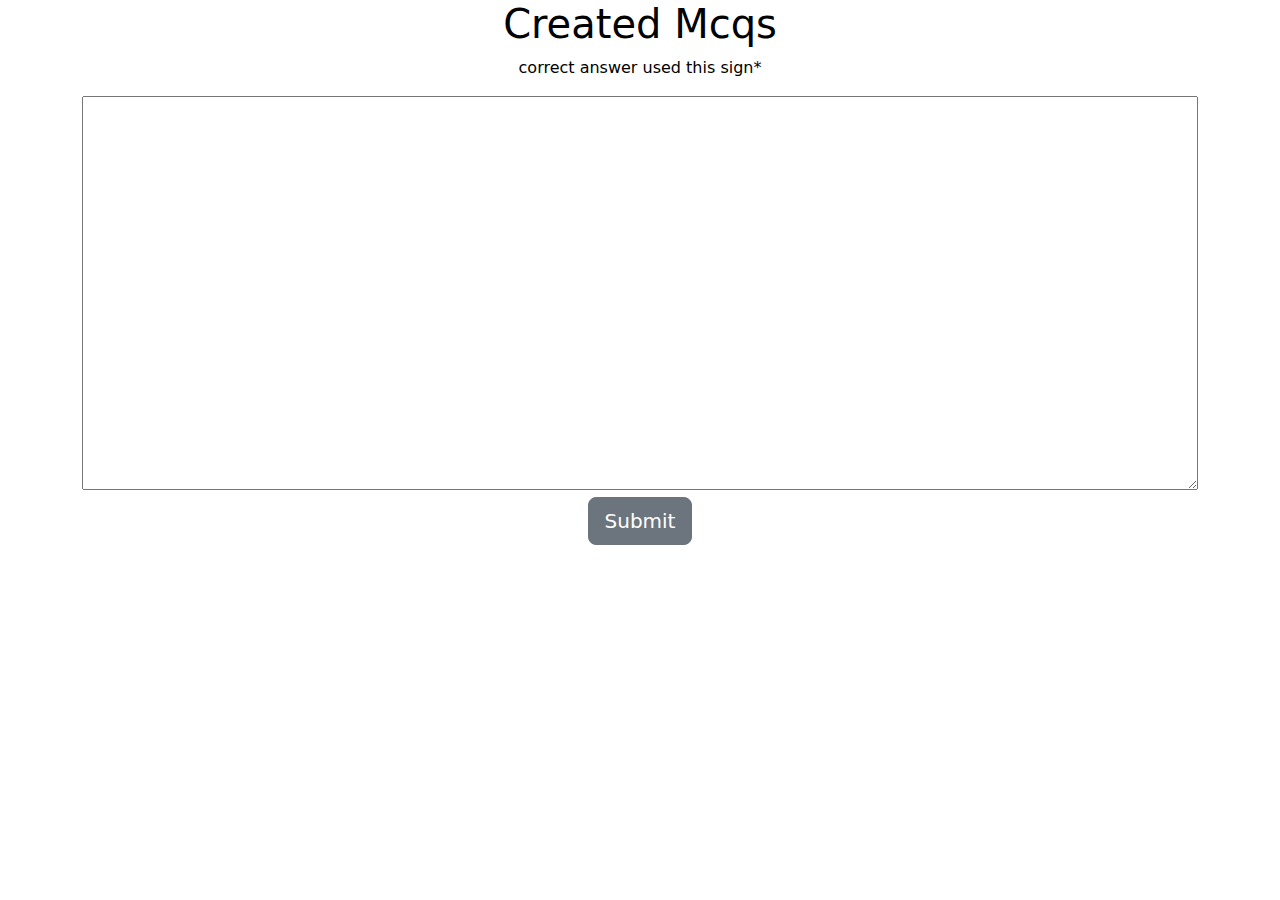
<file: JavaScript Assignemnt/Huzaifa-Elahi-Assignment-10-Mcqs_convert-to-object/index.html>
<!DOCTYPE html>
<html lang="en">
  <head>
    <meta charset="UTF-8" />
    <meta name="viewport" content="width=device-width, initial-scale=1.0" />
    <title>Mcqs</title>
    <link
      href="https://cdn.jsdelivr.net/npm/bootstrap@5.3.3/dist/css/bootstrap.min.css"
      rel="stylesheet"
      integrity="sha384-QWTKZyjpPEjISv5WaRU9OFeRpok6YctnYmDr5pNlyT2bRjXh0JMhjY6hW+ALEwIH"
      crossorigin="anonymous"
    />
    <link rel="stylesheet" href="style.css" />
  </head>
  <body>
    <h1 class="text-center">Created Mcqs</h1>
    <p class="text-center">correct answer used this sign*</p>
    <div class="container">
      <div class="row">
        <div class="col-md-12 text-center">
          <textarea
            name=""
            id="notes"
            cols=""
            rows="15"
            class="px-3 py-3 w-100"
          ></textarea>
        </div>
        <div class="col-md-12 text-center">
          <button onclick="submit()" class="btn btn-secondary btn-lg">
            Submit
          </button>
        </div>
      </div>
    </div>
    <script src="app.js"></script>
  </body>
</html>
</file>
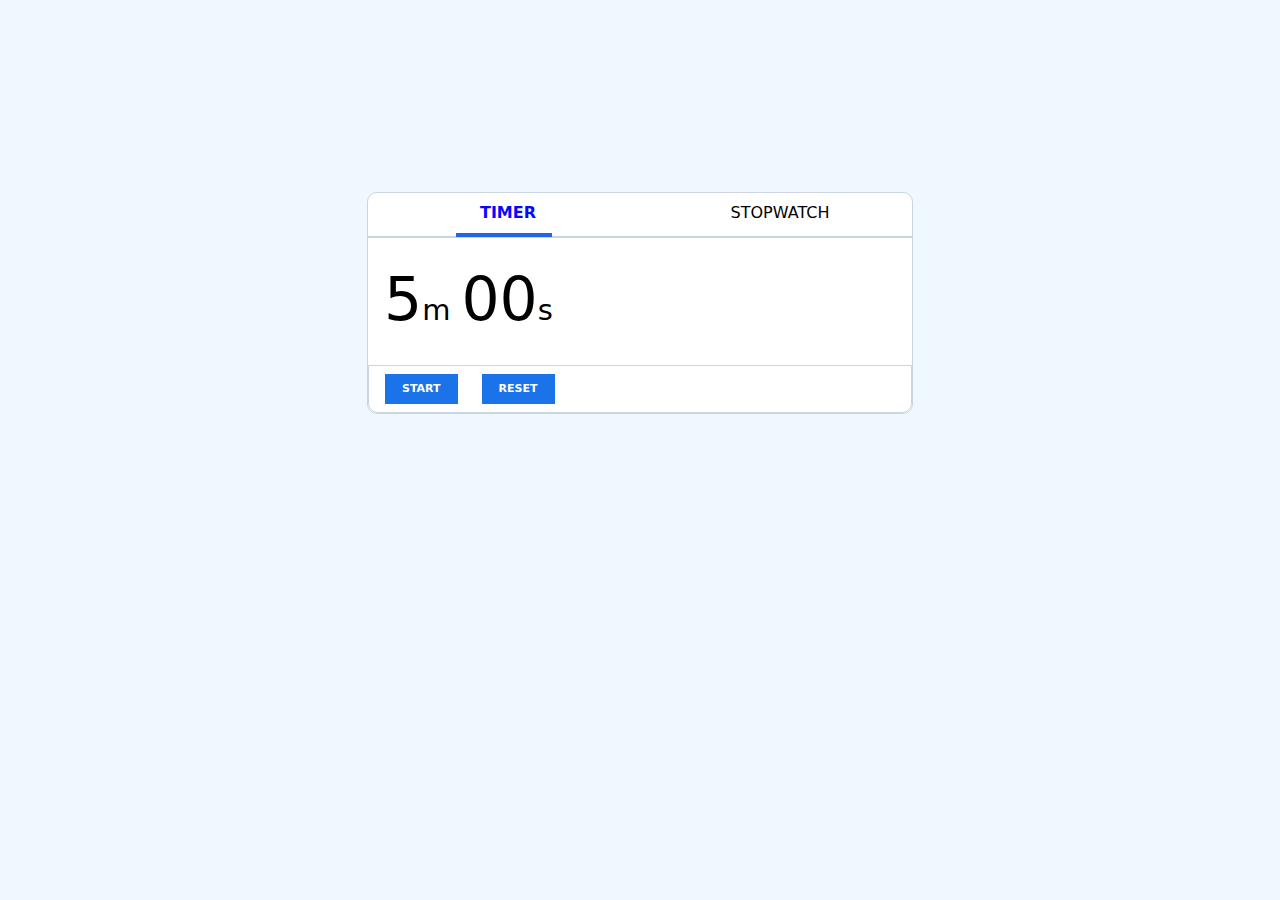
<file: JavaScript Assignemnt/Huzaifa-Elahi-Assignment-11-Stop-Watch/index.html>
<!DOCTYPE html>
<html lang="en">
  <head>
    <meta charset="UTF-8" />
    <meta name="viewport" content="width=device-width, initial-scale=1.0" />
    <title>Stop Watch</title>
    <link
      href="https://cdn.jsdelivr.net/npm/bootstrap@5.3.3/dist/css/bootstrap.min.css"
      rel="stylesheet"
      integrity="sha384-QWTKZyjpPEjISv5WaRU9OFeRpok6YctnYmDr5pNlyT2bRjXh0JMhjY6hW+ALEwIH"
      crossorigin="anonymous"
    />
    <link
      rel="stylesheet"
      href="https://cdnjs.cloudflare.com/ajax/libs/font-awesome/6.5.2/css/all.min.css"
      integrity="sha512-SnH5WK+bZxgPHs44uWIX+LLJAJ9/2PkPKZ5QiAj6Ta86w+fsb2TkcmfRyVX3pBnMFcV7oQPJkl9QevSCWr3W6A=="
      crossorigin="anonymous"
      referrerpolicy="no-referrer"
    />
    <link rel="stylesheet" href="style.css" />
  </head>
  <body>
    <section class="section1 pt-5">
      <div class="container pt-5">
        <div class="row pt-5">
          <div class="col-md-12 py-5 w-50 m-auto">
            <ul class="nav nav-tabs m-auto" id="myTab" role="tablist">
              <div class="col-md-6 justify-content-center d-flex">
                <div class="nav_bg_icon">
                  <li class="nav-item" role="presentation">
                    <button
                      class="nav-link active headnavbar"
                      id="home-tab"
                      data-bs-toggle="tab"
                      data-bs-target="#home-tab-pane"
                      type="button"
                      role="tab"
                      aria-controls="home-tab-pane"
                      aria-selected="true"
                    >
                      <i class="fa-solid fa-hourglass-end pe-2"></i>TIMER
                    </button>
                  </li>
                </div>
              </div>
              <div class="col-md-6 justify-content-center d-flex">
                <div class="nav_bg_icon">
                  <li class="nav-item" role="presentation">
                    <button
                      class="nav-link headnavbar"
                      id="profile-tab"
                      data-bs-toggle="tab"
                      data-bs-target="#profile-tab-pane"
                      type="button"
                      role="tab"
                      aria-controls="profile-tab-pane"
                      aria-selected="false"
                    >
                      <i class="fa-solid fa-stopwatch pe-2"></i> STOPWATCH
                    </button>
                  </li>
                </div>
              </div>
            </ul>
            <div class="tab-content" id="myTabContent">
              <div
                class="tab-pane fade show active"
                id="home-tab-pane"
                role="tabpanel"
                aria-labelledby="home-tab"
                tabindex="0"
              >
                <div class="d-flex timerbox ps-3 py-3">
                  <div
                    contenteditable="true"
                    id="minute"
                    data-placeholder="5m"
                    type="number"
                  >
                    5
                  </div>
                  <p>m</p>

                  <div
                    contenteditable="true"
                    id="second"
                    data-placeholder="00s"
                    type="number"
                  >
                    00
                  </div>
                  <p>s</p>
                </div>
                <div class="d-flex py-2 btn_bottom px-3">
                  <button
                    type="button"
                    class="btn btn-primary px-3"
                    onclick="toggletimer()"
                    id="startTimer"
                  >
                    START
                  </button>
                  <div class="ps-4">
                    <button
                      type="button"
                      class="btn btn-primary px-3"
                      onclick="resetTimer()"
                      id="resetTimer"
                    >
                      RESET
                    </button>
                  </div>
                </div>
              </div>
              <div
                class="tab-pane fade"
                id="profile-tab-pane"
                role="tabpanel"
                aria-labelledby="profile-tab"
                tabindex="0"
              >
                <div id="display" class="py-3 ps-3 d-flex">
                  <div class="stopwatchnumber" id="watchseconds">0</div>
                  <p class="ps-1">s</p>
                  <p class="ps-3" id="watchmilisecd">00</p>
                </div>
                <div class="d-flex py-2 btn_bottom px-3">
                  <button
                    type="button"
                    class="btn btn-primary px-3"
                    onclick="stopwatchToggle()"
                    id="startTimer"
                  >
                    START
                  </button>
                  <div class="ps-4">
                    <button
                      type="button"
                      class="btn btn-primary px-3"
                      onclick="resetStopwatch()"
                      id="resetTimer"
                    >
                      RESET
                    </button>
                  </div>
                </div>
              </div>
            </div>
          </div>
        </div>
      </div>
    </section>

    <script src="app.js"></script>
    <script
      src="https://cdn.jsdelivr.net/npm/bootstrap@5.3.3/dist/js/bootstrap.bundle.min.js"
      integrity="sha384-YvpcrYf0tY3lHB60NNkmXc5s9fDVZLESaAA55NDzOxhy9GkcIdslK1eN7N6jIeHz"
      crossorigin="anonymous"
    ></script>
  </body>
</html>
</file>
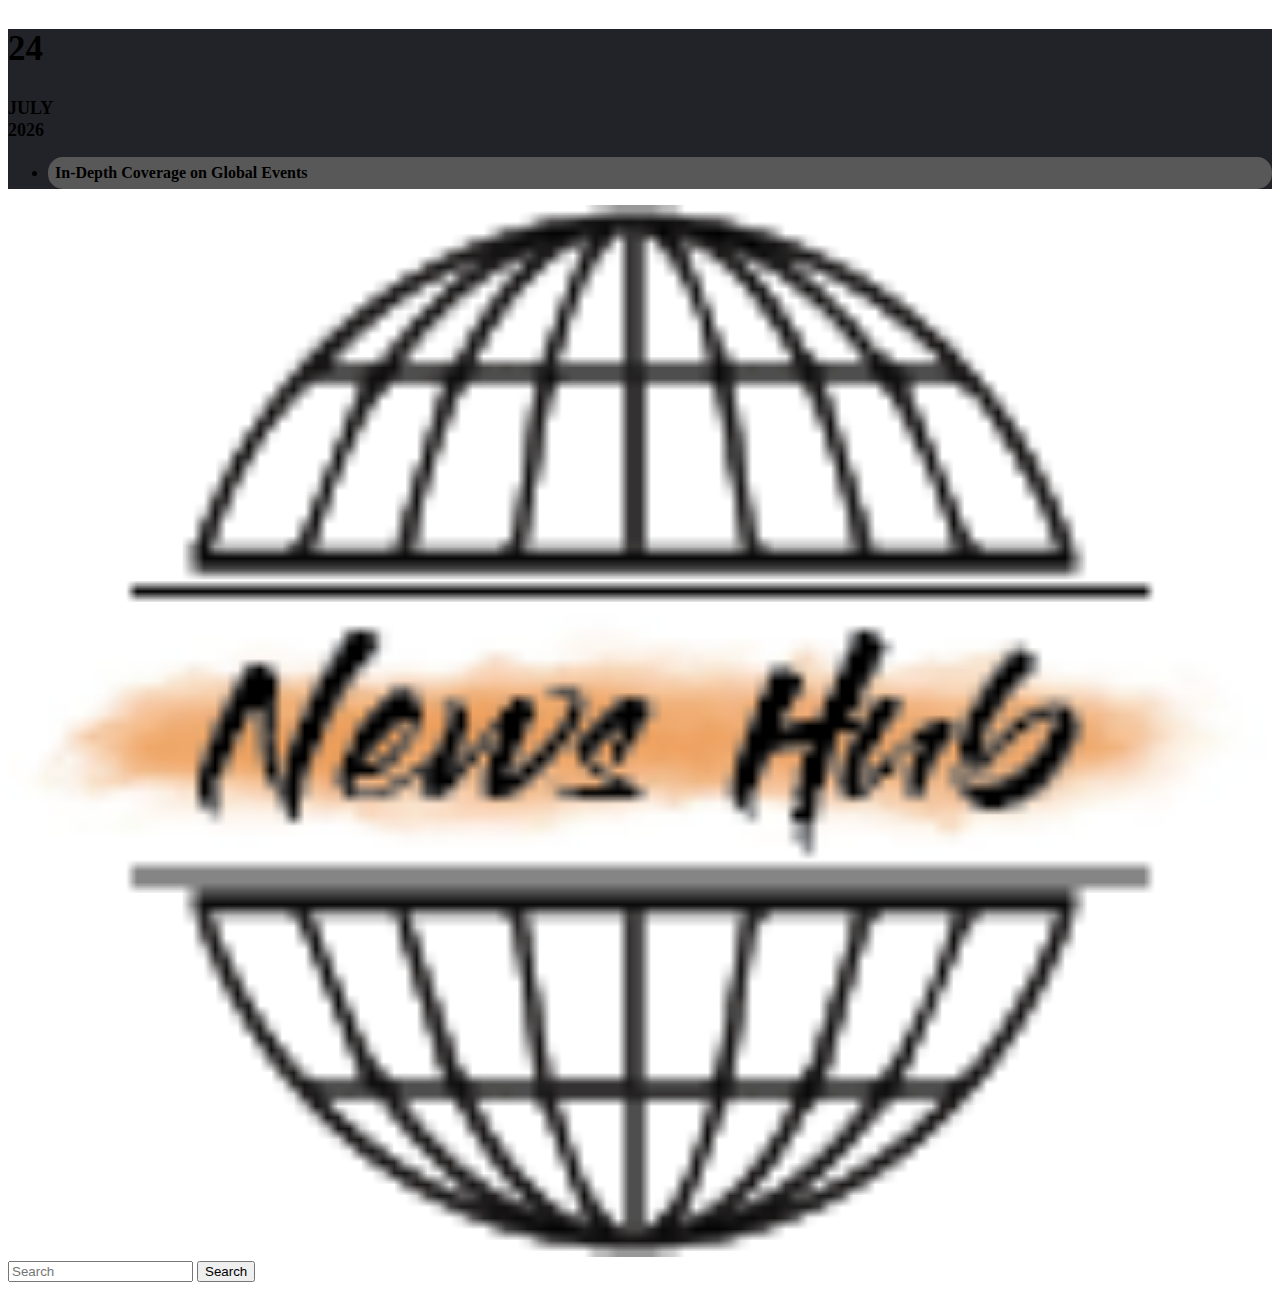
<file: JavaScript Assignemnt/Huzaifa-Elahi-Assignment-13-News App/index.html>
<!DOCTYPE html>
<html lang="en">
  <head>
    <meta charset="UTF-8" />
    <meta name="viewport" content="width=device-width, initial-scale=1.0" />
    <title>News App</title>
    <link rel="stylesheet" href="style.css" />
  </head>
  <body>
    <link
      href="https://cdn.jsdelivr.net/npm/bootstrap@5.3.2/dist/css/bootstrap.min.css"
      rel="stylesheet"
      integrity="sha384-T3c6CoIi6uLrA9TneNEoa7RxnatzjcDSCmG1MXxSR1GAsXEV/Dwwykc2MPK8M2HN"
      crossorigin="anonymous"
    />
    <link rel="stylesheet"
    href="https://cdnjs.cloudflare.com/ajax/libs/font-awesome/6.5.1/css/all.min.css"
    integrity="sha512-DTOQO9RWCH3ppGqcWaEA1BIZOC6xxalwEsw9c2QQeAIftl+Vegovlnee1c9QX4TctnWMn13TZye+giMm8e2LwA=="
    crossorigin="anonymou referrerpolicy="no-referrer" />
    <header class="top-header">
      <nav class="navbar navbar-expand-lg bg-body-tertiary p-0">
        <div class="container-fluid back-color-headertop">
          <h2
            class="navbar-brand text-success me-auto"
            href="#"
            id="time-sec"
          ></h2>
          <div class="month-year ps-1">
            <span id="Month" class="text-white"></span>
            <span id="year" class="text-white"></span>
          </div>

          <div class="collapse navbar-collapse" id="navbarSupportedContent">
            <ul class="navbar-nav me-auto mb-2 mb-lg-0">
              <li class="nav-item ps-5">
                <p class="nav-link active text-white headertop-title px-2">
                  In-Depth Coverage on Global Events
                </p>
              </li>
            </ul>
            <form class="d-flex gap-5">
              <div class="d-flex align-items-center address">
                <i class="fa-solid fa-location-dot pe-2"></i>
              </div>
              <div class="d-flex gap-3 align-items-center link-social pe-3">
                <a href="https://www.facebook.com/huzaifa.elahi.96/"
                  ><i class="fa-brands fa-facebook-f facebook-icon"></i
                ></a>
                <a
                  href="https://www.linkedin.com/in/huzaifa-elahi-63101427a/"
                  target="_blank"
                  ><i class="fa-brands fa-linkedin-in linkdin-icon" `></i></a
                ><a href="https://github.com/elahihuzaifa" target="_blank"
                  ><i class="fa-brands fa-github git-icon"></i></a
                ><a href="#"
                  ><i class="fa-brands fa-x-twitter twitter-icon"></i
                ></a>
              </div>
            </form>
          </div>
        </div>
      </nav>
    </header>
    <header>
      <nav class="navbar bg-body-tertiary">
        <div class="container-fluid">
          <a class="navbar-brand"
            ><img src="image/Asset 33.png" class="img-fluid" alt=""
          /></a>
          <div class="d-flex">
            <input
              class="form-control me-2"
              type="text"
              placeholder="Search"
              id="searchinput"
              aria-label="Search"
            />
            <button
              class="btn btn-outline-success"
              type="submit"
              id="btnsearch"
              onclick="search()"
            >
              Search
            </button>
          </div>
        </div>
      </nav>
    </header>
    <section class="py-5">
      <div class="container">
        <h3 id="searchedKeyword" class="text-white"></h3>
        <div class="row" id="Cards"></div>
      </div>
    </section>
    <script src="app.js"></script>
  </body>
</html>
</file>
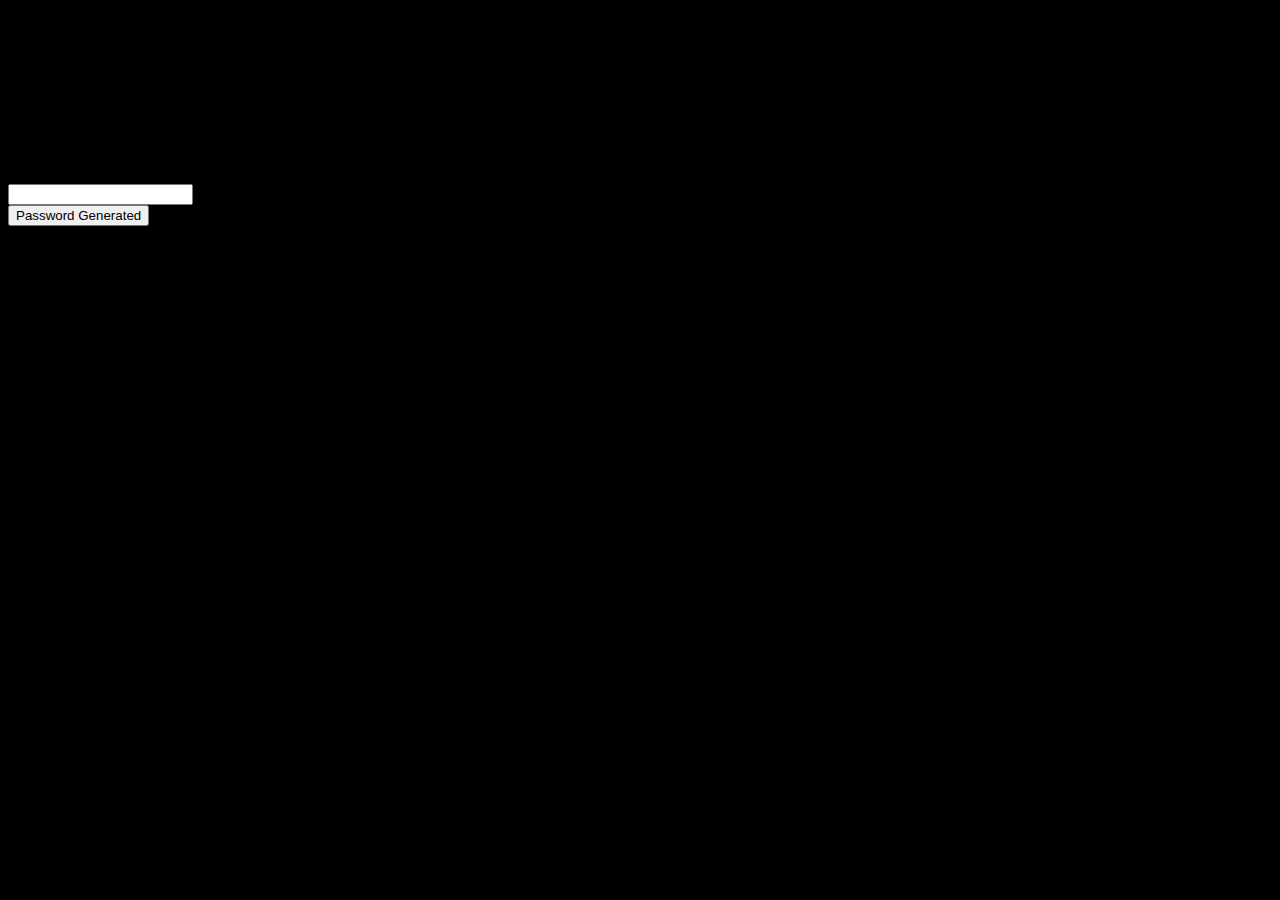
<file: JavaScript Assignemnt/Huzaifa-elahi-Assignment-5-(Random-Password-Generated)js/index.html>
<!DOCTYPE html>
<html lang="en">
  <head>
    <meta charset="UTF-8" />
    <meta name="viewport" content="width=device-width, initial-scale=1.0" />
    <title>Password Generated</title>
    <link rel="icon" type="image/x-icon" href="images/logo.png" />
    <link
      href="https://cdn.jsdelivr.net/npm/bootstrap@5.3.2/dist/css/bootstrap.min.css"
      rel="stylesheet"
      integrity="sha384-T3c6CoIi6uLrA9TneNEoa7RxnatzjcDSCmG1MXxSR1GAsXEV/Dwwykc2MPK8M2HN"
      crossorigin="anonymous"
    />
    <link rel="stylesheet" href="style.css" />
  </head>
  <body>
    <section class="Section1">
      <div class="container">
        <div class="row">
          <div class="col-md-12">
            <h2 class="text-center text-white fw-bold pt-5">
              Need a password? Try the 1Password Strong Password Generator
            </h2>
            <p class="text-center text-white fw-bold">
              Generate secure, random passwords to stay safe online.
            </p>
          </div>
          <div class="col-md-6">
            <h6 class="text-white fw-bold">Generated a</h6>
            <h6 class="text-white fw-bold">Random Password</h6>
            <div class="mb-3">
              <input type="text" class="form-control" id="passwordrandom" />
              <div class="py-2">
                <button
                  type="button"
                  class="btn btn-primary btn-sm"
                  id="password-btn"
                  onclick=""
                >
                  Password Generated
                </button>
              </div>
            </div>
          </div>
        </div>
      </div>
    </section>
    <script src="app.js"></script>
  </body>
</html>
</file>
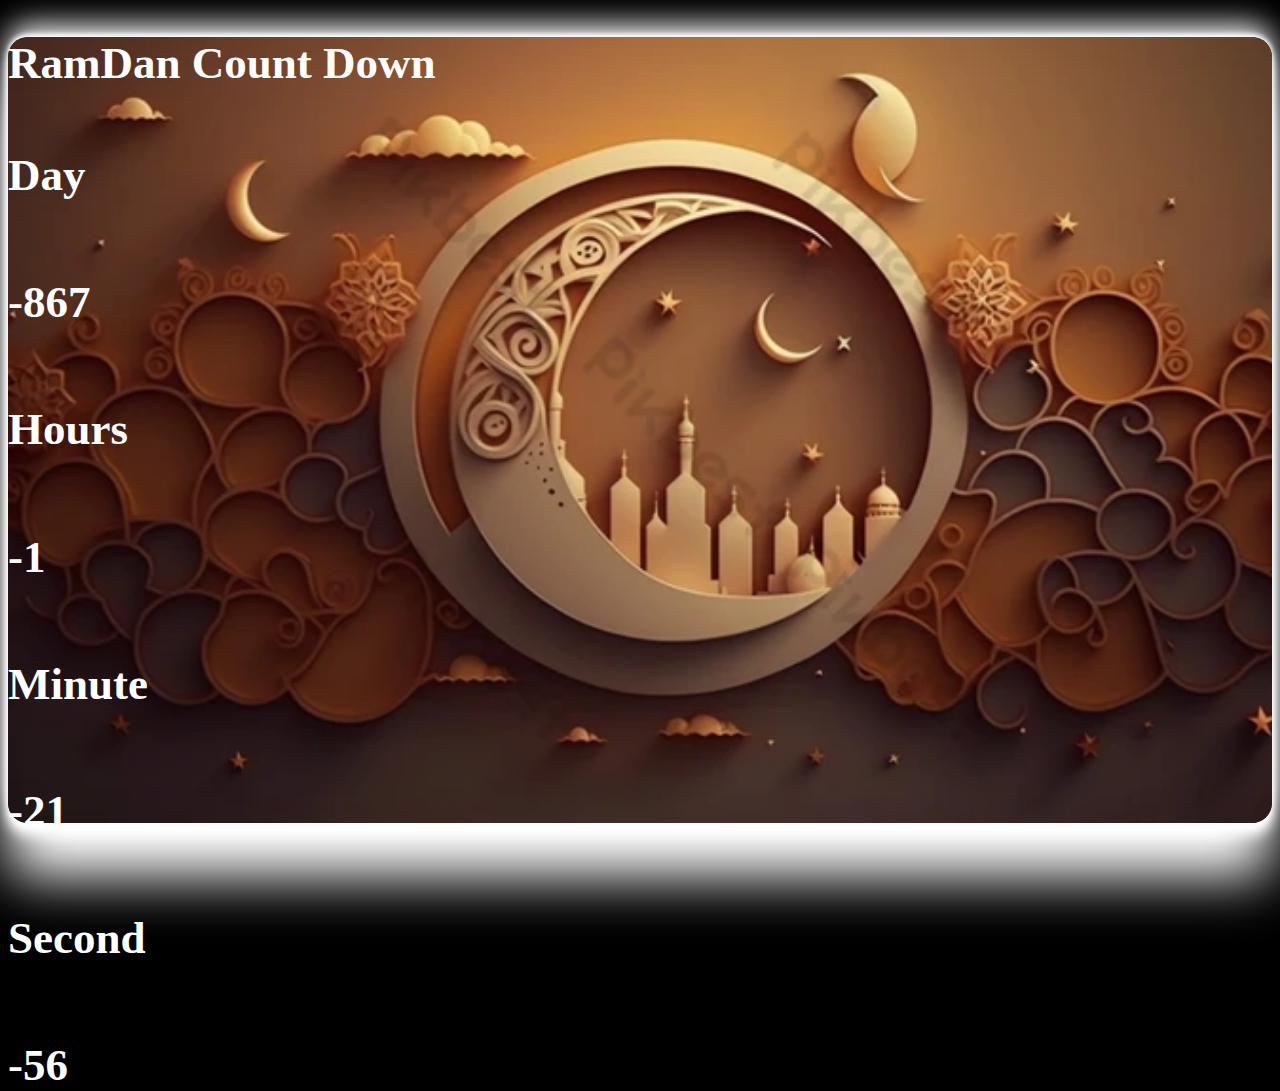
<file: JavaScript Assignemnt/Huzaifa-elahi-Assignment-6-(Ramzan-Countdown)js/index.html>
<!DOCTYPE html>
<html lang="en">
  <head>
    <meta charset="UTF-8" />
    <meta name="viewport" content="width=device-width, initial-scale=1.0" />
    <link
      href="https://cdn.jsdelivr.net/npm/bootstrap@5.3.2/dist/css/bootstrap.min.css"
      rel="stylesheet"
      integrity="sha384-T3c6CoIi6uLrA9TneNEoa7RxnatzjcDSCmG1MXxSR1GAsXEV/Dwwykc2MPK8M2HN"
      crossorigin="anonymous"
    />
    <link rel="stylesheet" href="style.css" />
    <title>Ramdan_CountDown</title>
    <link rel="icon" type="image/x-icon" href="images/ramdan.jpeg" />
  </head>
  <body>
    <section class="section1 py-5">
      <div class="container pt-1 py-5">
        <div class="row pt-5">
          <h2 class="text-center text-white py-5">RamDan Count Down</h2>

          <div class="col-md-3">
            <div id="time">
              <h4 class="text-center text-white">Day</h4>
              <h5 class="text-center text-white pe-2" id="RamdanDay"></h5>
            </div>
          </div>
          <div class="col-md-3">
            <div id="time">
              <h4 class="text-center text-white">Hours</h4>
              <h5 class="text-center text-white" id="RamdanTime"></h5>
            </div>
          </div>
          <div class="col-md-3">
            <div id="time">
              <h4 class="text-center text-white">Minute</h4>
              <h5 class="text-center text-white" id="RamdanMinute"></h5>
            </div>
          </div>
          <div class="col-md-3">
            <div id="time">
              <h4 class="text-center text-white">Second</h4>
              <h5 class="text-center text-white ps-1" id="RamdanSecond"></h5>
            </div>
          </div>
        </div>
      </div>
    </section>
    <script src="app.js"></script>
  </body>
</html>
</file>
<file: JavaScript Assignemnt/Huzaifa-Elahi-Assignment-10-Mcqs_convert-to-object/style.css>
body {
    color: black !important;
}
</file>
<file: JavaScript Assignemnt/Huzaifa-Elahi-Assignment-11-Stop-Watch/style.css>
body {
    background-color: aliceblue;

}

.timerbox {
    color: rgb(0, 0, 0);
}

.nav-tabs .nav-item.show .nav-link,
.nav-tabs .nav-link {
    border: none !important;
    background-color: var(--bs-nav-tabs-link-active-bg-none) !important;
    color: black;
}


.nav-tabs .nav-link.active {
    border-bottom: 2px solid #0d6efd;
    /* Adjust the border color as needed */
}

.nav-tabs .nav-link {
    border: none;
    /* Remove default border */
    color: black;
    /* Set the default text color */
}

.nav-tabs .nav-item {
    flex: 1;
    /* Make the nav items evenly distributed */
}


.nav-tabs .nav-item.show .nav-link,
.nav-tabs .nav-link.active {
    --tw-border-opacity: 1;
    border-bottom: 4px solid rgb(37 99 235 / var(--tw-border-opacity)) !important;
    color: rgb(7, 7, 255) !important;
    font-weight: bolder;
}


ul#myTab {
    border: 1px solid rgb(203 213 225) !important;
    display: flex;
    justify-content: space-around;
    border-radius: 10px 10px 0px 0px;
    background-color: white;
}

div#home-tab-pane {
    border: 1px solid rgb(203 213 225) !important;
    border-radius: 0px 0px 10px 10px;
    background-color: white;
}

#minute {
    font-size: 60px;
}

#second {
    font-size: 60px;
}

.timerbox p {
    display: flex;
    align-items: end;
    font-size: 29px;
    padding-top: 35px;
    padding-right: 11px;
}

.card1 {
    margin: auto;
}

.btn_bottom {
    font-size: 11px;
    font-weight: bold;
    /* border-block-start: inherit */
    border: 1px solid rgb(203 213 225) !important;
    border-radius: 0px 0px 10px 10px;
    background-color: white;
}

.btn_bottom .btn {
    font-size: 11px;
    font-weight: bold;
    line-height: 16px;
    background-color: #1a73e8;
    border: 1px solid #1a73e8;
    border-radius: 0 !important;

}

/* stopwatch css */
#display {
    font-size: 60px;
    border: 1px solid rgb(203 213 225) !important;
    background-color: white;
}

#display p {
    font-size: 29px !important;
    margin-top: 34px;
}
</file>
<file: JavaScript Assignemnt/Huzaifa-Elahi-Assignment-13-News App/style.css>
.headertop-title {
    border: 2px solid #585858 !important;
    border-radius: 15px;
    margin-top: 5px !important;
    padding: 5px !important;
    background-color: #585858 !important;
    font-weight: 600 !important;

}

.back-color-headertop {
    background-color: #222328 !important;
}

.month-year {
    display: grid !important;
    line-height: 1.2em !important;
    font-size: 18px !important;
    font-weight: 700 !important;
}

.text-success {
    --bs-text-opacity: 1;
    color: rgba(var(--bs-success-rgb), var(--bs-text-opacity)) !important;
    font-size: 35px !important;
    padding: 5px Im !important;
}

.navbar-brand img {
    width: 100%;
}

section {
    background-color: #222328 !important;
    /* background: rgba(255, 165, 0, 0.5) !important; */
}

.card {
    border: none !important;
    box-shadow: rgba(0, 0, 0, 0.4) 0px 2px 4px, rgba(0, 0, 0, 0.3) 0px 7px 13px -3px, rgba(0, 0, 0, 0.2) 0px -3px 0px inset !important;
}

.card img {
    height: 250px !important;
}
</file>
<file: JavaScript Assignemnt/Huzaifa-elahi-Assignment-5-(Random-Password-Generated)js/style.css>
body {
    background-color: black;
}
</file>
<file: JavaScript Assignemnt/Huzaifa-elahi-Assignment-6-(Ramzan-Countdown)js/style.css>
body {
    background-color: black;
}


.section1 .container {
    background: url(images/86vpIkbEsTxKR.jpg!w700wp);
    background-repeat: no-repeat;
    background-size: cover;
    height: 786px;
    border-radius: 20px;
    width: 100%;
    box-shadow: rgb(255, 255, 255) 0px 54px 55px, rgba(255, 255, 255) 0px -12px 30px, rgba(255, 255, 255) 0px 4px 6px, rgba(255, 255, 255) 0px 12px 13px, rgba(255, 255, 255) 0px -3px 5px;
}

.section1 h2,
h4,
h5 {
    color: rgb(255, 255, 255) !important;
    font-weight: bolder;
    font-size: 45px;
}
</file>
